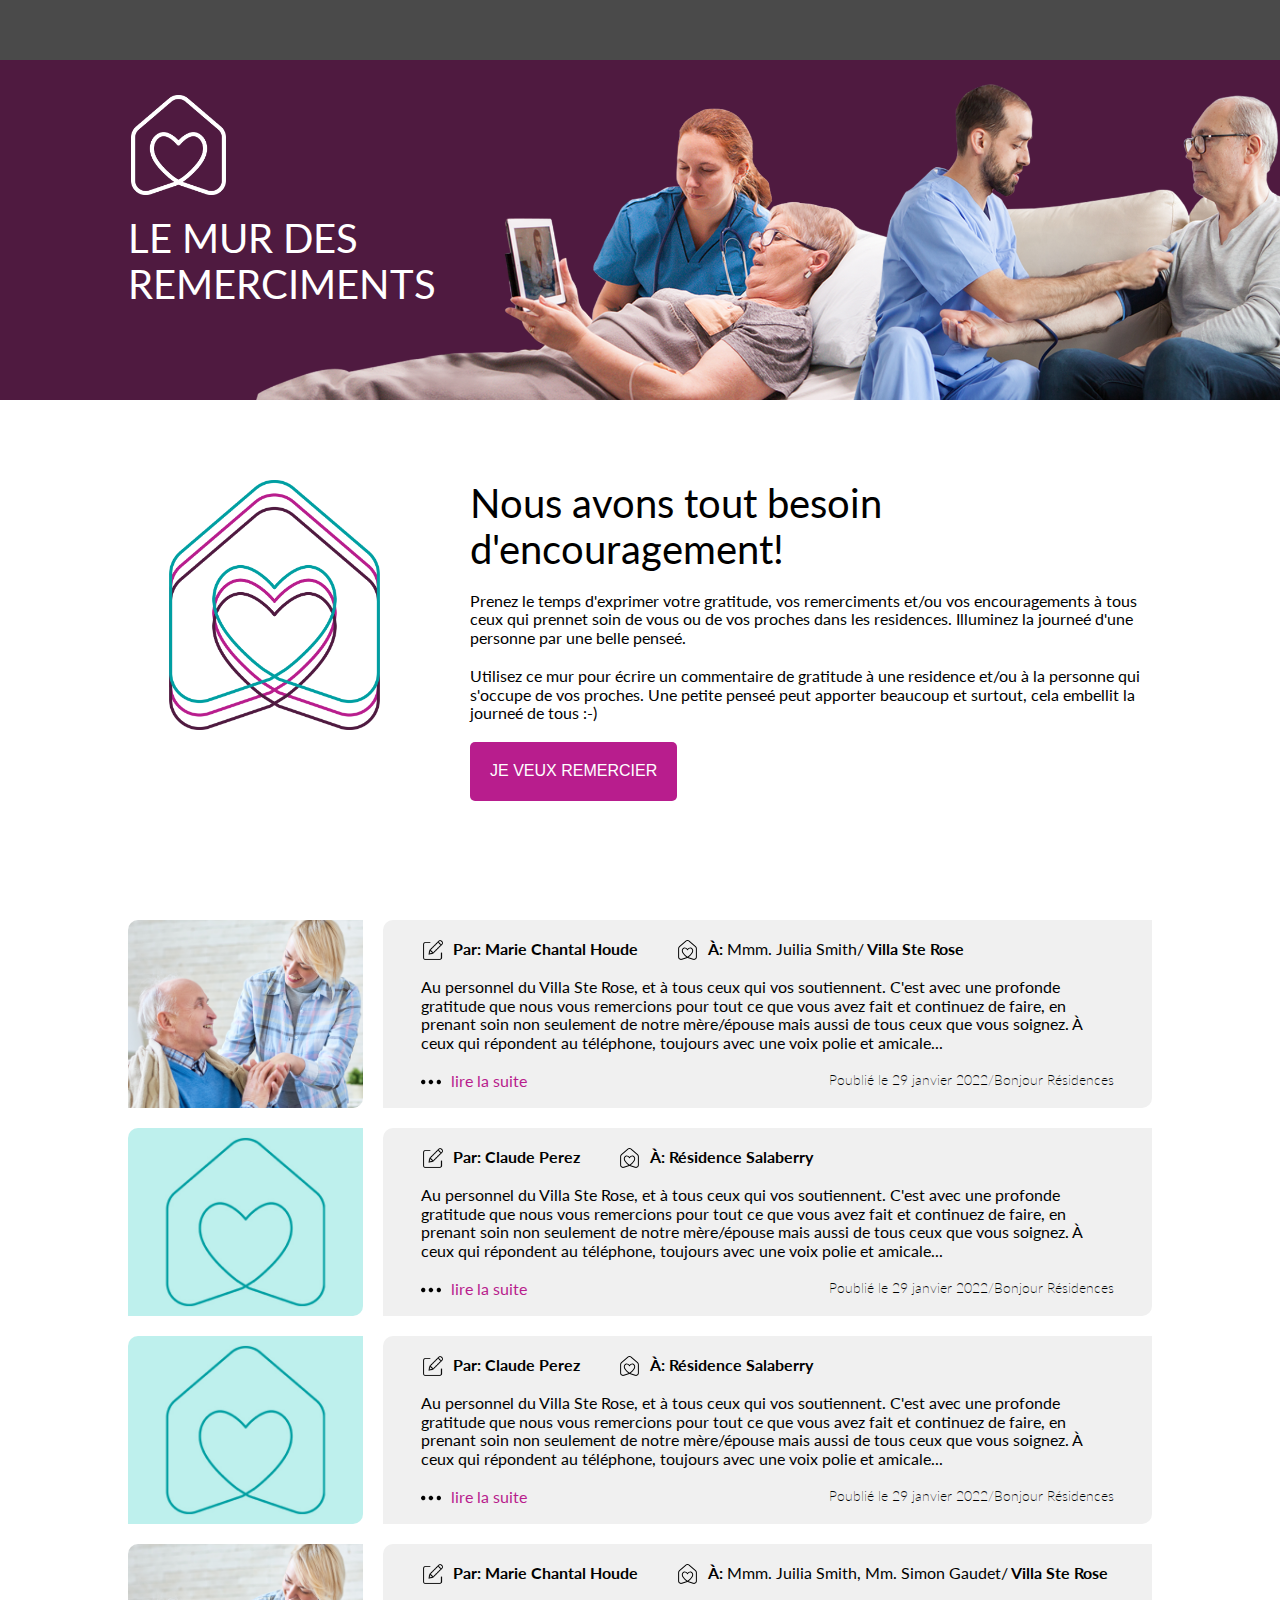
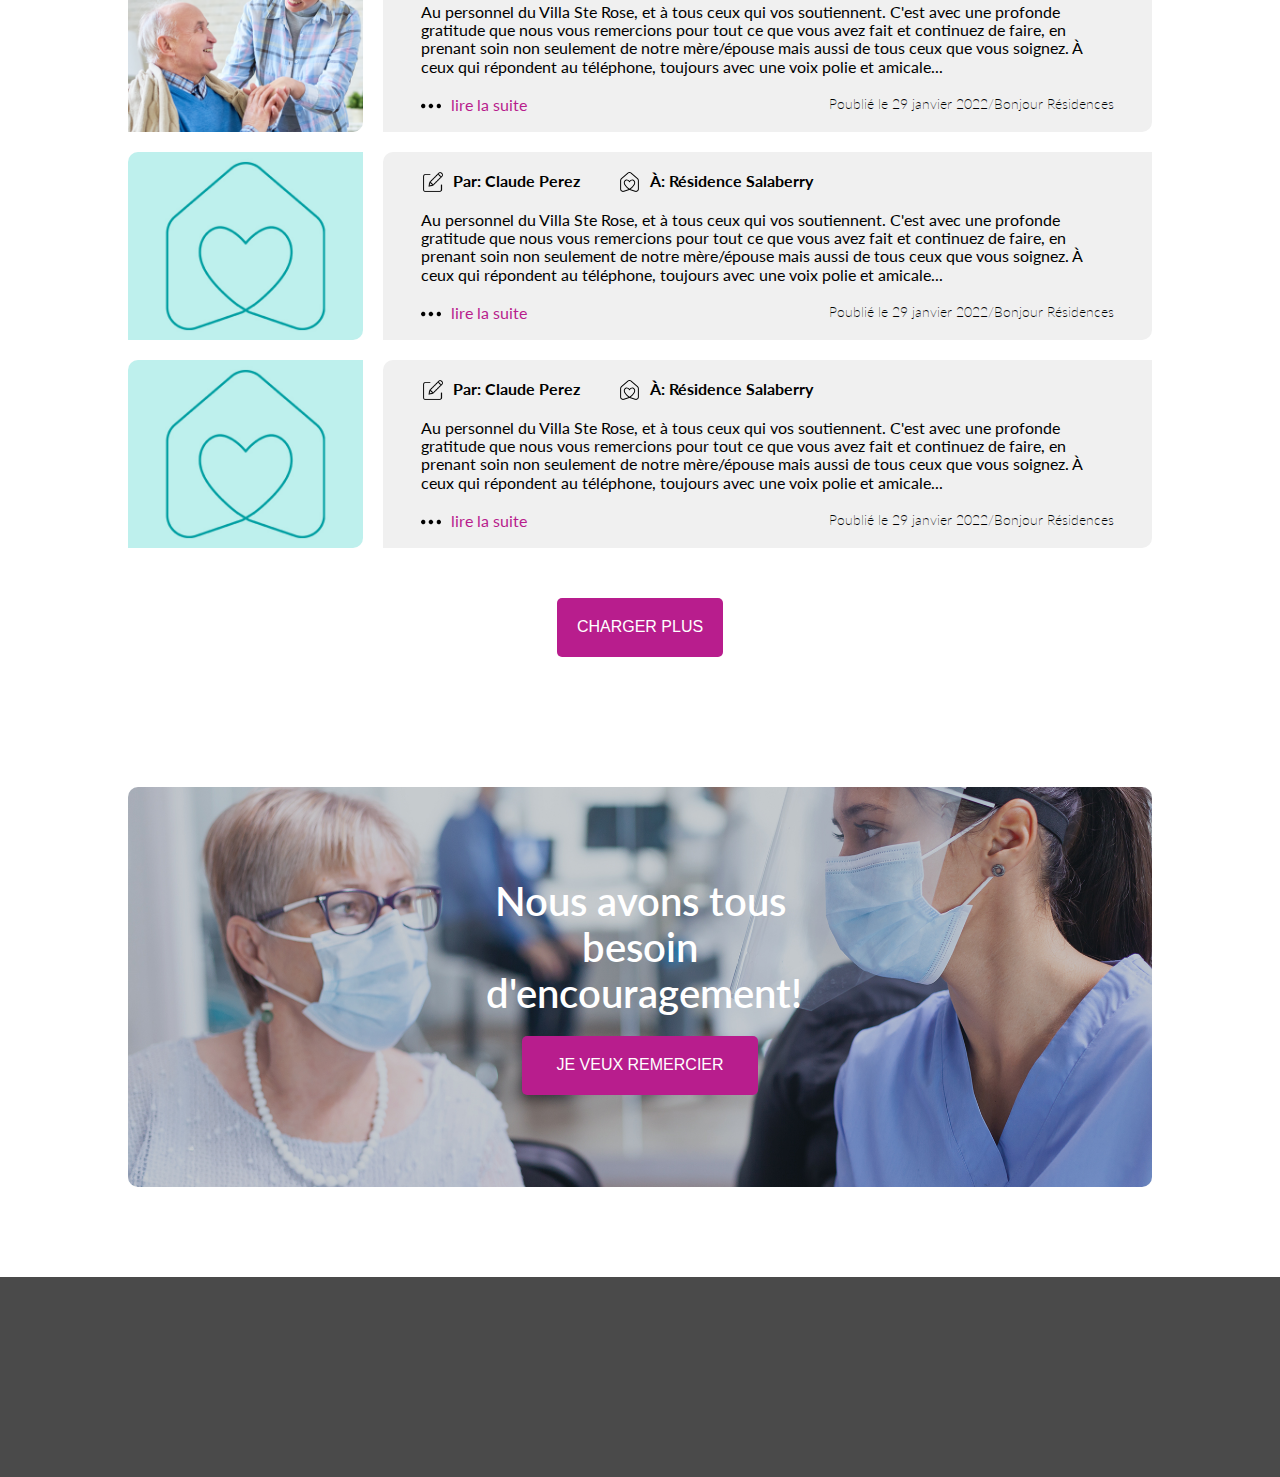
<file: index.html>
<!DOCTYPE html>
<html lang="en">

<head>
    <meta charset="UTF-8">
    <meta http-equiv="X-UA-Compatible" content="IE=edge">
    <link rel="stylesheet" href="styles/style.css">
    <meta name="viewport" content="width=device-width, initial-scale=1.0">
    <link rel="preconnect" href="https://fonts.googleapis.com">
    <link rel="preconnect" href="https://fonts.gstatic.com" crossorigin>
    <link href="https://fonts.googleapis.com/css2?family=Lato:wght@300;400;700&display=swap" rel="stylesheet">
    <title>MUR PAGE</title>
</head>

<body>
    <div class="bodyBlackout" id="bodyBlackout"></div>
    <header>
        <div class="space"></div>
        <div class="headerImg">
            <div class="overlayImg wrapper">
                <div class="logo"></div>
                <h1>Le mur des remerciments</h1>
            </div>
        </div>
    </header>
    <main>
        <form class="popupModale" id="popupModale">
            <div class="formWrapper">
                <img class="close" src="./img/close.svg" alt="close button" id="close">
                <div class="upperPart">
                    <div class="logoImg"></div>
                    <div class="right">
                        <h4>Nous avons tout besoin d'encouragement!</h4>
                        <p>Utilisez ce formulaire pour écrire un commentaire de gratitude à une résidence et/ou à la personne qui s'occupe de vos proches.</p>
                    </div>
                </div>
                <div class="form">
                    <div class="left">
                        <div class="prenom">
                            <label for="prenom" class="visuallyHidden">Votre prénom*</label>
                            <input type="text" required placeholder="Prénom" class="prenom">
                        </div>
                        <div class="residence">
                            <label for="residence" class="visuallyHidden">Nom de la résidence*</label>
                            <select name="residence" id="residence">
                                <option value defaultValue>Choisissez la résidence</option>
                                <option value="manoir">Manoir Saint-Amand</option>
                                <option value="jardin">Les Jardins de la Noblesse</option>
                                <option value="vitae">Groupe Vitae</option>
                            </select>
                        </div>
                        <div>
                            <label for="message">Votre message*</label>
                            <textarea name="message" class="message" id="message" cols="50" rows="10">Message</textarea>
                        </div>
                    </div>
                    <div class="right">
                        <div class="nom">
                            <label for="nom" class="visuallyHidden">Votre nom*</label>
                            <input type="text" required placeholder="Nom" class="nom">
                        </div>
                        <div class="personne">
                            <label for="personne" class="visuallyHidden">Nom ou noms des personnes à remercier (3
                                max)</label>
                            <input type="text" placeholder="Nom" class="nomPersonne" required>
                        </div>
                        <div class="telecharger">
                            <label for="telecharger" class="visuallyHidden">Télécharger une photo</label>
                            <div class="boxT"><img src="./img/download.svg" alt="download picture"> Déposez vos fichiers à
                                téléverser dans la zone</div>
                        </div>
                        <div class="checkBox">
                            <input type="checkbox" tabindex="0" aria-checked="false">
                            <label for="checkbox">J'accepte que ces informations soient publiées et utilisées par
                                Bonjour Résidence.</label>
                        </div>
                        <button>Publier</button>
                    </div>
                </div>
            </div>
        </form>
    </main>
        <section class="wrapper about">
            <div class="left"></div>
            <div class="right">
                <h2>Nous avons tout besoin d'encouragement!</h2>
                <p>Prenez le temps d'exprimer votre gratitude, vos remerciments et/ou vos encouragements à tous ceux qui
                    prennet soin de vous ou de vos proches dans les residences. Illuminez la journeé d'une personne par
                    une belle penseé.</p>
                <p>Utilisez ce mur pour écrire un commentaire de gratitude à une residence et/ou à la personne qui
                    s'occupe de vos proches. Une petite penseé peut apporter beaucoup et surtout, cela embellit la
                    journeé de tous :-)</p>
                <button id="button">Je veux remercier</button>
            </div>
        </section>
        <section class="commentaire wrapper">
            <div class="image"></div>
            <div class="commentBlock">
                <div class="upSection">
                    <div class="par">
                        <div class="writeLogo"></div>
                        <p>Par: Marie Chantal Houde</p>
                    </div>
                    <div class="aqui">
                        <div class="heartLogo"></div>
                        <p>À: <span>Mmm. Juilia Smith/</span> Villa Ste Rose</p>
                    </div>
                </div>
                <div class="paragraphe">
                    <p>Au personnel du Villa Ste Rose, et à tous ceux qui vos soutiennent. C'est avec une profonde
                    gratitude que nous vous remercions pour tout ce que vous avez fait et continuez de faire, en
                    prenant soin non seulement de notre mère/épouse mais aussi de tous ceux que vous soignez. À ceux qui répondent au téléphone, toujours avec une voix polie et amicale...</p>
                </div>              
                <div class="lowerSection">
                    <div class="left">
                        <div class="dots"></div>
                    <div><a href="#">lire la suite</a></div>
                    </div>
                    <p>Poublié le 29 janvier 2022/Bonjour Résidences</p>
                </div>
            </div>
        </section>
        <section class="commentaire wrapper">
            <div class="imageUnkown"></div>
            <div class="commentBlock">
                <div class="upSection">
                    <div class="par">
                        <div class="writeLogo"></div>
                        <p>Par: Claude Perez</p>
                    </div>
                    <div class="aqui">
                        <div class="heartLogo"></div>
                        <p>À: Résidence Salaberry</p>
                    </div>
                </div>
                <div class="paragraphe">
                    <p>Au personnel du Villa Ste Rose, et à tous ceux qui vos soutiennent. C'est avec une profonde
                    gratitude que nous vous remercions pour tout ce que vous avez fait et continuez de faire, en
                    prenant soin non seulement de notre mère/épouse mais aussi de tous ceux que vous soignez. À ceux qui répondent au téléphone, toujours avec une voix polie et amicale...</p>
                </div>               
                <div class="lowerSection">
                    <div class="left">
                        <div class="dots"></div>
                    <div><a href="#">lire la suite</a></div>
                    </div>
                    <p>Poublié le 29 janvier 2022/Bonjour Résidences</p>
                </div>
            </div>
        </section>
        <section class="commentaire wrapper">
            <div class="imageUnkown"></div>
            <div class="commentBlock">
                <div class="upSection">
                    <div class="par">
                        <div class="writeLogo"></div>
                        <p>Par: Claude Perez</p>
                    </div>
                    <div class="aqui">
                        <div class="heartLogo"></div>
                        <p>À: Résidence Salaberry</p>
                    </div>
                </div>
                <div class="paragraphe">
                    <p>Au personnel du Villa Ste Rose, et à tous ceux qui vos soutiennent. C'est avec une profonde
                    gratitude que nous vous remercions pour tout ce que vous avez fait et continuez de faire, en
                    prenant soin non seulement de notre mère/épouse mais aussi de tous ceux que vous soignez. À ceux qui répondent au téléphone, toujours avec une voix polie et amicale...</p>
                </div>               
                <div class="lowerSection">
                    <div class="left">
                        <div class="dots"></div>
                    <div><a href="#">lire la suite</a></div>
                    </div>
                    <p>Poublié le 29 janvier 2022/Bonjour Résidences</p>
                </div>
            </div>
        </section>
        <section class="commentaire wrapper">
            <div class="image"></div>
            <div class="commentBlock">
                <div class="upSection">
                    <div class="par">
                        <div class="writeLogo"></div>
                        <p>Par: Marie Chantal Houde</p>
                    </div>
                    <div class="aqui">
                        <div class="heartLogo"></div>
                        <p>À: <span>Mmm. Juilia Smith, Mm. Simon Gaudet/</span> Villa Ste Rose</p>
                    </div>
                </div>
                <div class="paragraphe">
                    <p>Au personnel du Villa Ste Rose, et à tous ceux qui vos soutiennent. C'est avec une profonde
                    gratitude que nous vous remercions pour tout ce que vous avez fait et continuez de faire, en
                    prenant soin non seulement de notre mère/épouse mais aussi de tous ceux que vous soignez. À ceux qui répondent au téléphone, toujours avec une voix polie et amicale...</p>
                </div>               
                <div class="lowerSection">
                    <div class="left">
                        <div class="dots"></div>
                    <div><a href="#">lire la suite</a></div>
                    </div>
                    <p>Poublié le 29 janvier 2022/Bonjour Résidences</p>
                </div>
            </div>
        </section>
        <section class="commentaire wrapper">
            <div class="imageUnkown"></div>
            <div class="commentBlock">
                <div class="upSection">
                    <div class="par">
                        <div class="writeLogo"></div>
                        <p>Par: Claude Perez</p>
                    </div>
                    <div class="aqui">
                        <div class="heartLogo"></div>
                        <p>À: Résidence Salaberry</p>
                    </div>
                </div>
                <div class="paragraphe">
                    <p>Au personnel du Villa Ste Rose, et à tous ceux qui vos soutiennent. C'est avec une profonde
                    gratitude que nous vous remercions pour tout ce que vous avez fait et continuez de faire, en
                    prenant soin non seulement de notre mère/épouse mais aussi de tous ceux que vous soignez. À ceux qui répondent au téléphone, toujours avec une voix polie et amicale...</p>
                </div>  
                <div class="lowerSection">
                    <div class="left">
                        <div class="dots"></div>
                    <div><a href="#">lire la suite</a></div>
                    </div>
                    <p>Poublié le 29 janvier 2022/Bonjour Résidences</p>
                </div>
            </div>
        </section>
        <section class="commentaire wrapper">
            <div class="imageUnkown"></div>
            <div class="commentBlock">
                <div class="upSection">
                    <div class="par">
                        <div class="writeLogo"></div>
                        <p>Par: Claude Perez</p>
                    </div>
                    <div class="aqui">
                        <div class="heartLogo"></div>
                        <p>À: Résidence Salaberry</p>
                    </div>
                </div>
                <div class="paragraphe">
                    <p>Au personnel du Villa Ste Rose, et à tous ceux qui vos soutiennent. C'est avec une profonde
                    gratitude que nous vous remercions pour tout ce que vous avez fait et continuez de faire, en
                    prenant soin non seulement de notre mère/épouse mais aussi de tous ceux que vous soignez. À ceux qui répondent au téléphone, toujours avec une voix polie et amicale...</p>
                </div>
                <div class="lowerSection">
                    <div class="left">
                        <div class="dots"></div>
                    <div><a href="#">lire la suite</a></div>
                    </div>
                    <p>Poublié le 29 janvier 2022/Bonjour Résidences</p>
                </div>
            </div>
        </section>
        <div class="button">
            <button>Charger Plus</button>
        </div>
        <div class="lastSection wrapper">
            <div class="overlay">
                <h3>Nous avons tous besoin d'encouragement!</h3>
                <button>je veux remercier</button>
            </div>
        </div>
    </main>
    <footer>
    </footer>
    <script src="./scripts.js"></script>
</body>

</html>
</file>
<file: styles/style.css>
html {
  line-height: 1.15;
  -ms-text-size-adjust: 100%;
  -webkit-text-size-adjust: 100%;
}

body {
  margin: 0;
}

article, aside, footer, header, nav, section {
  display: block;
}

h1 {
  font-size: 2em;
  margin: 0.67em 0;
}

figcaption, figure, main {
  display: block;
}

figure {
  margin: 1em 40px;
}

hr {
  -webkit-box-sizing: content-box;
          box-sizing: content-box;
  height: 0;
  overflow: visible;
}

pre {
  font-family: monospace, monospace;
  font-size: 1em;
}

a {
  background-color: transparent;
  -webkit-text-decoration-skip: objects;
}

abbr[title] {
  border-bottom: none;
  text-decoration: underline;
  -webkit-text-decoration: underline dotted;
          text-decoration: underline dotted;
}

b, strong {
  font-weight: inherit;
}

b, strong {
  font-weight: bolder;
}

code, kbd, samp {
  font-family: monospace, monospace;
  font-size: 1em;
}

dfn {
  font-style: italic;
}

mark {
  background-color: #ff0;
  color: #000;
}

small {
  font-size: 80%;
}

sub, sup {
  font-size: 75%;
  line-height: 0;
  position: relative;
  vertical-align: baseline;
}

sub {
  bottom: -0.25em;
}

sup {
  top: -0.5em;
}

audio, video {
  display: inline-block;
}

audio:not([controls]) {
  display: none;
  height: 0;
}

img {
  border-style: none;
}

svg:not(:root) {
  overflow: hidden;
}

button, input, optgroup, select, textarea {
  font-family: sans-serif;
  font-size: 100%;
  line-height: 1.15;
  margin: 0;
}

button, input {
  overflow: visible;
}

button, select {
  text-transform: none;
}

button, html [type=button], [type=reset], [type=submit] {
  -webkit-appearance: button;
}

button::-moz-focus-inner, [type=button]::-moz-focus-inner, [type=reset]::-moz-focus-inner, [type=submit]::-moz-focus-inner {
  border-style: none;
  padding: 0;
}

button:-moz-focusring, [type=button]:-moz-focusring, [type=reset]:-moz-focusring, [type=submit]:-moz-focusring {
  outline: 1px dotted ButtonText;
}

fieldset {
  padding: 0.35em 0.75em 0.625em;
}

legend {
  -webkit-box-sizing: border-box;
          box-sizing: border-box;
  color: inherit;
  display: table;
  max-width: 100%;
  padding: 0;
  white-space: normal;
}

progress {
  display: inline-block;
  vertical-align: baseline;
}

textarea {
  overflow: auto;
}

[type=checkbox], [type=radio] {
  -webkit-box-sizing: border-box;
          box-sizing: border-box;
  padding: 0;
}

[type=number]::-webkit-inner-spin-button, [type=number]::-webkit-outer-spin-button {
  height: auto;
}

[type=search] {
  -webkit-appearance: textfield;
  outline-offset: -2px;
}

[type=search]::-webkit-search-cancel-button, [type=search]::-webkit-search-decoration {
  -webkit-appearance: none;
}

::-webkit-file-upload-button {
  -webkit-appearance: button;
  font: inherit;
}

details, menu {
  display: block;
}

summary {
  display: list-item;
}

canvas {
  display: inline-block;
}

template {
  display: none;
}

[hidden] {
  display: none;
}

.clearfix:after {
  visibility: hidden;
  display: block;
  font-size: 0;
  content: "";
  clear: both;
  height: 0;
}

html {
  -webkit-box-sizing: border-box;
  box-sizing: border-box;
}

*, *:before, *:after {
  -webkit-box-sizing: inherit;
          box-sizing: inherit;
}

.sr-only {
  position: absolute;
  width: 1px;
  height: 1px;
  margin: -1px;
  border: 0;
  padding: 0;
  white-space: nowrap;
  -webkit-clip-path: inset(100%);
          clip-path: inset(100%);
  clip: rect(0 0 0 0);
  overflow: hidden;
}

body,
h1,
h2,
h3,
h4,
p {
  margin: 0;
  padding: 0;
  font-family: "Lato", sans-serif;
}

img {
  width: 100%;
  display: block;
}

.wrapper {
  max-width: 2000px;
  margin: 0 auto;
  width: 80%;
}

h1 {
  text-transform: uppercase;
  color: white;
  font-size: 40px;
  margin-top: 20px;
  font-weight: 400;
  width: 40%;
}

h2 {
  font-size: 40px;
  font-weight: 400;
  margin-bottom: 20px;
  letter-spacing: 0.1;
}

h3 {
  font-size: 40px;
  font-weight: 600;
  color: white;
  text-align: center;
  width: 30%;
}

h4 {
  font-size: 40px;
  font-weight: 200;
  margin-bottom: 20px;
  letter-spacing: 0.1;
}

p {
  font-size: 16px;
  font-weight: 400;
  margin-bottom: 20px;
}

a {
  color: #b81d8d;
  text-decoration: none;
}

a:hover,
a:focus {
  color: black;
}

button {
  text-transform: uppercase;
  padding: 20px;
  color: white;
  background-color: #b81d8d;
  border: none;
  border-radius: 5px;
  -webkit-transition: 0.2s linear all;
  transition: 0.2s linear all;
}

button:hover,
button:focus {
  -webkit-transform: scale(1.2);
          transform: scale(1.2);
  border: black 1px solid;
  cursor: pointer;
}

i {
  font-size: 50px;
}

.bodyBlackout {
  position: absolute;
  z-index: 10;
  left: 0;
  top: 0;
  width: 100%;
  height: 100%;
  background-color: rgba(0, 0, 0, 0.65);
  display: none;
}
.bodyBlackout.is-blacked-out {
  display: block;
}

footer {
  background-color: #4a4a4a;
  height: 200px;
  margin-top: 50px;
}

header {
  height: 400px;
  background-image: url(../img/header1.png);
  background-color: #4f1a40;
  background-repeat: no-repeat;
  background-position: right;
  background-size: contain;
}
header .space {
  background-color: #4a4a4a;
  height: 15%;
}
header div .logo {
  background-image: url(../img/heart-02.png);
  width: 100px;
  height: 100px;
  margin-top: 35px;
  background-size: contain;
  background-repeat: no-repeat;
  background-position: center;
}

.about {
  height: 400px;
  display: -webkit-box;
  display: -ms-flexbox;
  display: flex;
  margin-top: 80px;
  margin-bottom: 40px;
}
.about .right {
  margin-left: 50px;
}
.about .left {
  background-image: url(../img/heart-03.png);
  width: 65%;
  height: 250px;
  background-repeat: no-repeat;
  background-position: center;
  background-size: contain;
  -ms-flex-item-align: baseline;
      align-self: baseline;
}

.commentaire {
  display: -webkit-box;
  display: -ms-flexbox;
  display: flex;
  margin-top: 20px;
}
.commentaire .image,
.commentaire .imageUnkown {
  background-image: url(../img/placeholder.jpg);
  width: 250px;
  background-repeat: no-repeat;
  background-position: center;
  background-size: cover;
  border-radius: 10px 0 10px 0;
}
.commentaire .imageUnkown {
  background-image: url(../img/placeholder2.jpg);
}
.commentaire .commentBlock {
  margin-left: 20px;
  background-color: #f0f0f0;
  width: 80%;
  border-radius: 10px 0 10px 0;
}
.commentaire .commentBlock .upSection {
  display: -webkit-box;
  display: -ms-flexbox;
  display: flex;
  margin-top: 20px;
}
.commentaire .commentBlock .upSection .par,
.commentaire .commentBlock .upSection .aqui {
  display: -webkit-box;
  display: -ms-flexbox;
  display: flex;
}
.commentaire .commentBlock .upSection .par p,
.commentaire .commentBlock .upSection .aqui p {
  font-weight: 700;
}
.commentaire .commentBlock .upSection .par p span,
.commentaire .commentBlock .upSection .aqui p span {
  font-weight: 400;
}
.commentaire .commentBlock .upSection .writeLogo,
.commentaire .commentBlock .upSection .heartLogo {
  background-image: url(../img/edit.png);
  background-repeat: no-repeat;
  background-position: center;
  background-size: cover;
  width: 20px;
  height: 20px;
  margin-right: 10px;
  margin-left: 40px;
}
.commentaire .commentBlock .upSection .heartLogo {
  background-image: url(../img/heart-post.svg);
  background-size: contain;
  margin-left: 40px;
}
.commentaire .commentBlock .paragraphe p {
  width: 90%;
  margin: 0 auto;
}
.commentaire .commentBlock .lowerSection {
  display: -webkit-box;
  display: -ms-flexbox;
  display: flex;
  -webkit-box-pack: justify;
      -ms-flex-pack: justify;
          justify-content: space-between;
  margin: 0 auto;
  margin-top: 20px;
  width: 90%;
}
.commentaire .commentBlock .lowerSection .left {
  display: -webkit-box;
  display: -ms-flexbox;
  display: flex;
}
.commentaire .commentBlock .lowerSection .dots {
  background-image: url(../img/more-options.png);
  background-repeat: no-repeat;
  background-position: center;
  background-size: cover;
  width: 20px;
  height: 20px;
  margin-right: 10px;
}
.commentaire .commentBlock .lowerSection p {
  font-weight: 200;
  font-size: 14px;
}

.button {
  display: -webkit-box;
  display: -ms-flexbox;
  display: flex;
  -webkit-box-pack: center;
      -ms-flex-pack: center;
          justify-content: center;
  margin-top: 50px;
  margin-bottom: 130px;
}

.lastSection {
  background-image: url(../img/table.jpg);
  background-repeat: no-repeat;
  background-position: center;
  background-size: cover;
  border-radius: 10px;
  height: 400px;
  margin-bottom: 90px;
}
.lastSection .overlay {
  display: -webkit-box;
  display: -ms-flexbox;
  display: flex;
  -webkit-box-orient: vertical;
  -webkit-box-direction: normal;
      -ms-flex-direction: column;
          flex-direction: column;
  -webkit-box-pack: center;
      -ms-flex-pack: center;
          justify-content: center;
  height: 100%;
  -webkit-box-align: center;
      -ms-flex-align: center;
          align-items: center;
}
.lastSection .overlay button {
  width: 23%;
  margin-top: 20px;
}

form {
  background-color: #ffff;
  border: black 1px solid;
  width: 85%;
  margin: 50px auto 0 auto;
}
form .close {
  width: 30px;
  height: 30px;
  float: right;
  cursor: pointer;
}

label {
  padding-bottom: 10px;
  padding-top: 10px;
}

.formWrapper {
  width: 90%;
  margin: 0 auto;
  padding-top: 30px;
}

.upperPart {
  display: -webkit-box;
  display: -ms-flexbox;
  display: flex;
  height: 300px;
}
.upperPart .logoImg {
  background-image: url(../img/heart-04.png);
  width: 250px;
  height: 250px;
  background-repeat: no-repeat;
  background-position: center;
  background-size: contain;
  -ms-flex-item-align: baseline;
      align-self: baseline;
}
.upperPart .right {
  padding-left: 30px;
  -ms-flex-item-align: center;
      align-self: center;
}

.form {
  display: -webkit-box;
  display: -ms-flexbox;
  display: flex;
}
.form .right {
  display: -webkit-box;
  display: -ms-flexbox;
  display: flex;
  -webkit-box-orient: vertical;
  -webkit-box-direction: normal;
      -ms-flex-direction: column;
          flex-direction: column;
}
.form .right .telecharger .boxT {
  display: -webkit-box;
  display: -ms-flexbox;
  display: flex;
  -webkit-box-pack: center;
      -ms-flex-pack: center;
          justify-content: center;
  -webkit-box-orient: vertical;
  -webkit-box-direction: normal;
      -ms-flex-direction: column;
          flex-direction: column;
  -webkit-box-align: center;
      -ms-flex-align: center;
          align-items: center;
  text-align: center;
  border-radius: 5px;
  margin-top: 10px;
  margin-bottom: 10px;
  width: 400px;
  height: 150px;
  border: solid black 1px;
}
.form .right .telecharger img {
  width: 30px;
  height: 30px;
  margin-bottom: 5px;
}
.form .left {
  margin-right: 40px;
}
.form .left .prenom,
.form .left .residence,
.form .left .message {
  display: -webkit-box;
  display: -ms-flexbox;
  display: flex;
  -webkit-box-orient: vertical;
  -webkit-box-direction: normal;
      -ms-flex-direction: column;
          flex-direction: column;
}
.form .left select {
  cursor: pointer;
  margin-bottom: 10px;
  padding: 5px;
}
.form .left textarea {
  background-color: white;
  resize: none;
  margin-top: 10px;
  padding-top: 20px;
  padding-left: 20px;
  border-radius: 5px;
  border: 1px solid black;
  -webkit-transition: linear all 0.2s;
  transition: linear all 0.2s;
}
.form .left textarea:hover, .form .left textarea:focus {
  -webkit-transform: scale(1.05);
          transform: scale(1.05);
}
.form .prenom,
.form .residence,
.form .message,
.form .nom,
.form .nomPersonne {
  display: -webkit-box;
  display: -ms-flexbox;
  display: flex;
  -webkit-box-orient: vertical;
  -webkit-box-direction: normal;
      -ms-flex-direction: column;
          flex-direction: column;
}
.form input[type=text] {
  background-color: white;
  width: 400px;
  padding: 5px;
  border-radius: 5px;
  border: black solid 1px;
  -webkit-transition: linear all 0.2s;
  transition: linear all 0.2s;
}
.form input[type=text]:hover, .form input[type=text]:focus {
  -webkit-transform: scale(1.05);
          transform: scale(1.05);
}
.form button {
  width: 55%;
  margin-top: 10px;
}
.form .nom input[type=text] {
  margin-bottom: 10px;
}
.form .personne input[type=text] {
  margin-top: 10px;
  margin-bottom: 10px;
}

.popupModale {
  position: absolute;
  left: 50%;
  top: 50%;
  -webkit-transform: translate(-50%, -50%);
          transform: translate(-50%, -50%);
  padding-bottom: 35px;
  opacity: 0;
  pointer-events: none;
  -webkit-transition: all 300ms ease-in-out;
  transition: all 300ms ease-in-out;
  z-index: 100;
}
.popupModale.isVisible {
  opacity: 1;
  pointer-events: auto;
}

@media (max-width: 1240px) {
  h1 {
    font-size: 30px;
  }

  h2 {
    font-size: 30px;
  }

  h3 {
    font-size: 30px;
    width: 100%;
  }

  p {
    font-size: 14px;
  }

  .commentaire .commentBlock .upSection,
.commentaire .commentBlock .lowerSection {
    display: inherit;
    margin-left: 20px;
  }
  .commentaire .commentBlock .upSection .writeLogo,
.commentaire .commentBlock .upSection .heartLogo,
.commentaire .commentBlock .lowerSection .writeLogo,
.commentaire .commentBlock .lowerSection .heartLogo {
    margin-left: 0px;
  }

  .form .nom input[type=text],
.form .prenom input[type=text],
.form .residence input[type=text],
.form .message input[type=text],
.form .personne input[type=text] {
    width: 300px;
  }

  .form .right .telecharger .boxT,
.form .left select,
.form .left textarea {
    width: 300px;
  }
}
@media (max-width: 940px) {
  header {
    background-position: center;
    background-size: cover;
  }

  .about {
    display: block;
    text-align: center;
    margin-top: 40px;
    margin-bottom: 150px;
  }
  .about .left {
    width: auto;
    height: 180px;
    margin-bottom: 20px;
  }
  .about .right {
    margin-left: 0px;
  }

  .commentaire {
    display: inherit;
  }
  .commentaire .image,
.commentaire .imageUnkown {
    width: 150px;
    height: 150px;
  }
  .commentaire .commentBlock {
    text-align: center;
  }

  .lastSection .overlay button {
    width: 50%;
  }
}
@media (max-width: 780px) {
  .form {
    display: block;
    padding-left: 30px;
  }

  form {
    margin-top: 200px;
  }
}
@media (max-width: 480px) {
  h1 {
    font-size: 28px;
    width: 100%;
  }

  h2 {
    font-size: 28px;
  }

  h3 {
    font-size: 28px;
  }

  header .overlayImg {
    display: -webkit-box;
    display: -ms-flexbox;
    display: flex;
  }

  header div .logo {
    width: 50px;
    height: 50px;
    margin-top: 20px;
    margin-right: 20px;
  }

  .commentaire .commentBlock {
    margin-left: 0;
    width: 100%;
  }
  .commentaire .commentBlock .upSection .par {
    padding-top: 20px;
  }
  .commentaire .commentBlock .lowerSection p {
    padding-bottom: 10px;
  }

  .lastSection .overlay button {
    width: 70%;
  }

  footer {
    height: 100px;
  }

  form {
    margin-top: 200px;
  }

  .form {
    display: block;
    padding-left: 30px;
  }

  h4 {
    text-align: center;
  }

  .upperPart .logoImg {
    display: none;
  }
}
</file>
